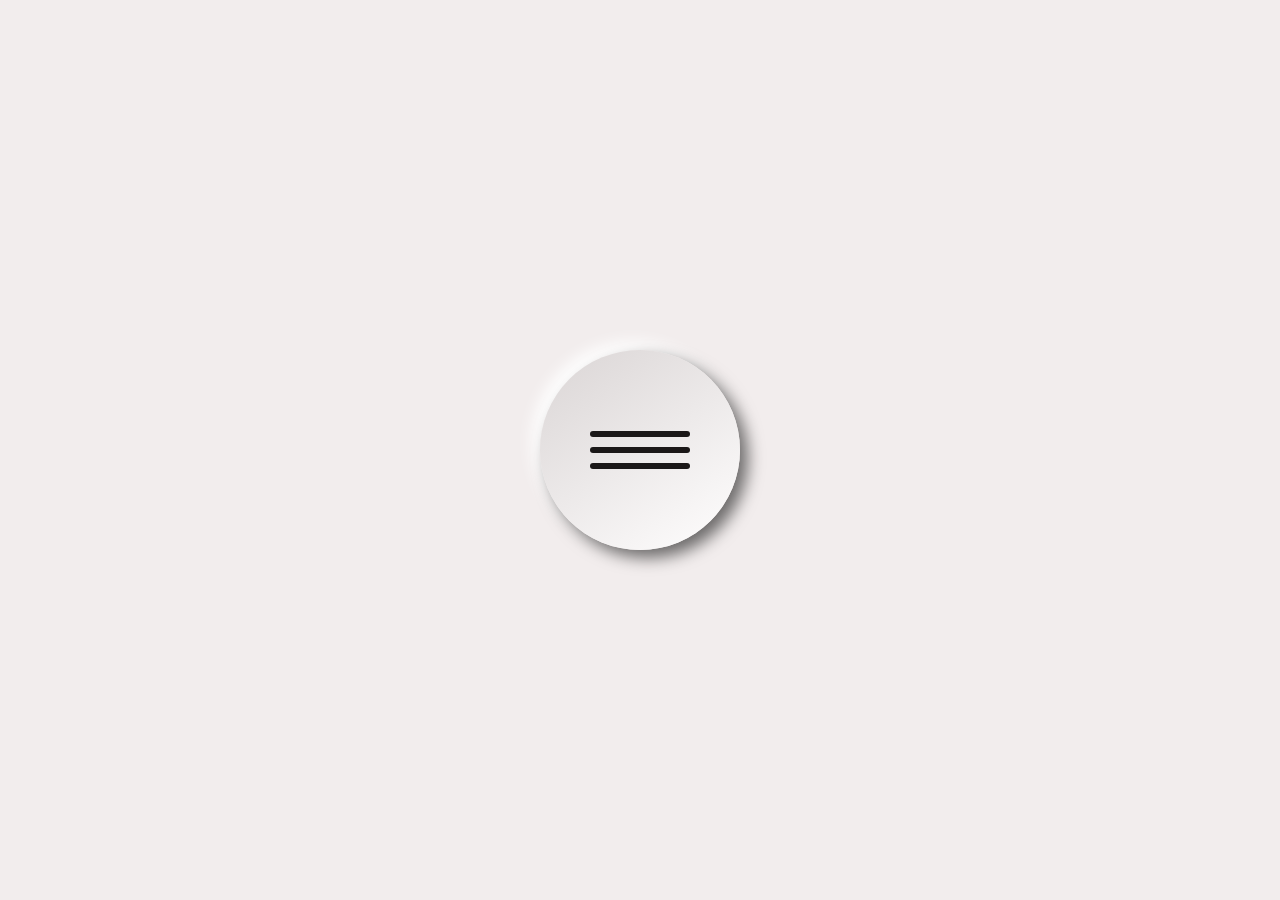
<file: Ciircle/index.html>
<!DOCTYPE html>
<html lang="en">

<head>
    <meta charset="UTF-8">
    <meta http-equiv="X-UA-Compatible" content="IE=edge">
    <meta name="viewport" content="width=device-width, initial-scale=1.0">
    <link rel='stylesheet' href='./styl.css' />

    <title>Document</title>
</head>

<body>
    <div class="icon">
        <div class="line"></div>
    </div>
</body>
<script>
    const icon = document.querySelector('.icon');
    icon.addEventListener("click", () => icon.classList.toggle("open"));
</script>

</html>
</file>
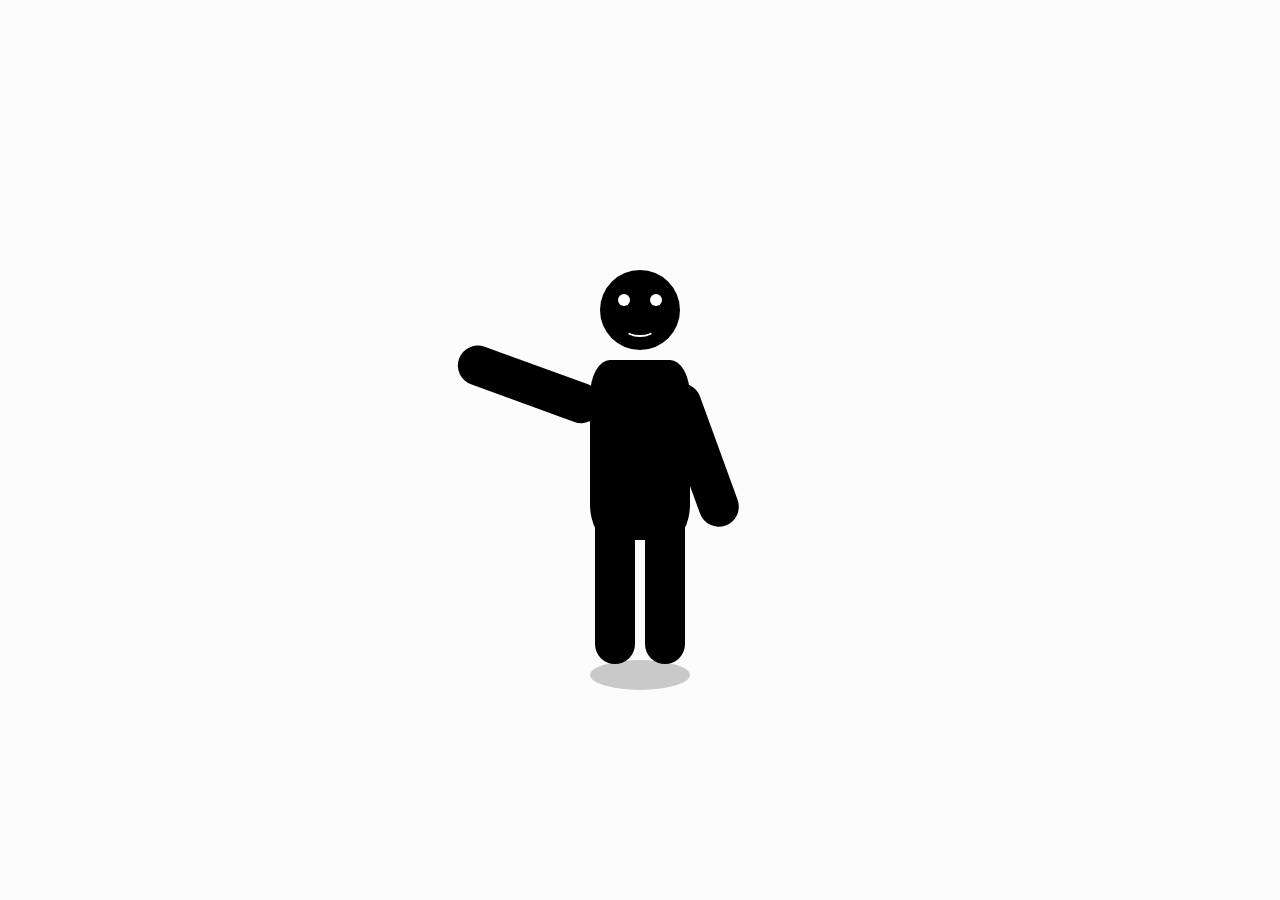
<file: CircleDesign/index.html>
<!DOCTYPE html>
<html lang="en">

<head>
    <meta charset="UTF-8">
    <meta http-equiv="X-UA-Compatible" content="IE=edge">
    <meta name="viewport" content="width=device-width, initial-scale=1.0">
    <link rel='stylesheet' href='./styl.css' />

    <title>Document</title>
</head>

<body>
    <div class="man">
        <div class="face">
            <div class="top">
                <div class="eye"></div>
                <div class="eye"></div>
            </div>
            <div class="smile"></div>
        </div>
        <div class="hand-l"></div>
        <div class="hand-r"></div>
        <div class="bottom">
            <div class="leg"></div>
            <div class="leg"></div>
        </div>
        <div class="shadow">

        </div>

    </div>
</body>


</html>
</file>
<file: Ciircle/styl.css>
* {
    margin: 0;
    padding: 0;
    box-sizing: border-box;
}

body {
    display: flex;
    justify-content: center;
    align-items: center;
    border-radius: 50%;
    background: #f2eded;
    min-height: 100vh;
}

.icon {
    border-radius: 50%;
    background: linear-gradient(145deg, #dad5d5, #fffefe);
    box-shadow: 8px 8px 16px #6d6b6b, -8px -8px 16px #ffffff;
    height: 200px;
    width: 200px;
    display: flex;
    align-items: center;
    justify-content: center;
    position: relative;
    cursor: pointer;
    transition: all 0.5s ease-in-out;
}

.line {
    height: 6px;
    width: 100px;
    border-radius: 5px;
    background: #1b1818;
    transition: all 0.5s ease-in-out;
}

.line::before,
.line::after {
    content: '';
    height: 6px;
    width: 100px;
    border-radius: 5px;
    background: #1b1818;
    position: absolute;
    transition: all 0.5s ease-in-out;
}

.line::before {
    transform: translateY(-16px);
}

.line::after {
    transform: translateY(16px);
}

.icon.open .line {
    width: 70px;
}

.icon.open .line::before {
    transform: rotate(-40deg) translate(4px, -10px);
    width: 35px;
}

.icon.open .line::after {
    transform: rotate(40deg) translate(4px, 10px);
    width: 35px;
}
</file>
<file: CircleDesign/styl.css>
* {
    margin: 0;
    padding: 0;
    box-sizing: border-box;
}

body {
    display: flex;
    justify-content: center;
    align-items: center;
    background: #fdfcfc;
    min-height: 100vh;
}

.man {
    position: absolute;
    top: 50%;
    left: 50%;
    transform: translate(-50%, -50%);
    height: 180px;
    width: 100px;
    background-color: black;
    /* border: 3px solid white; */
    border-radius: 20%;
}

.face {
    position: relative;
    /* border: 3px solid white; */
    background-color: black;
    border-radius: 50%;
    height: 80px;
    width: 80px;
    bottom: 90px;
    right: -10px;
    display: flex;
    justify-content: center;
    align-items: center;
}

.top {
    position: absolute;
    display: flex;
    justify-content: space-around;
    align-items: center;
    width: 80%;
    top: 30%;
}

.face .top .eye {
    position: relative;
    background-color: white;
    height: 12px;
    width: 12px;
    border-radius: 50%;
    transition: all 0.2s ease-in-out;
}

.face .smile {
    border: 2px solid white;
    display: inline-block;
    position: absolute;
    top: 80%;
    left: 50%;
    transform: translate(-50%, -80%);
    min-height: 15px;
    min-width: 30px;
    border-radius: 50%;
    border-left-color: transparent;
    border-right-color: transparent;
    border-top-color: transparent;
    transition: all 0.2s ease-in-out;
}

.man:hover .top .eye {
    height: 18px;
}

.man:hover .face .smile {
    min-height: 15px;
    min-width: 30px;
    border-radius: 0 0 150px 150px;
    background-color: white;
}

.hand-l,
.hand-r {
    position: relative;
    width: 40px;
    height: 150px;
    background-color: black;
    border-radius: 40px;
}

.hand-l {
    transform: rotate(-70deg);
    bottom: 180px;
    right: 10px;
    transform-origin: bottom;
}

@keyframes wave {
    50% {
        transform: rotate(-9deg);
    }
}

.man:hover .hand-l {
    animation: wave 3s infinite;
}

.hand-r {
    transform: rotate(-20deg);
    bottom: 210px;
    left: 90px;
}

.bottom {
    position: absolute;
    display: flex;
    justify-content: space-around;
    align-items: center;
    width: 100%;
    top: 80%
}

.leg {
    position: relative;
    width: 40px;
    height: 160px;
    background-color: black;
    border-radius: 40px;
}

.shadow {
    position: relative;
    background-color: rgba(0, 0, 0, 0.2);
    height: 30px;
    width: 100px;
    border-radius: 50%;
    bottom: 80px;
}
</file>
